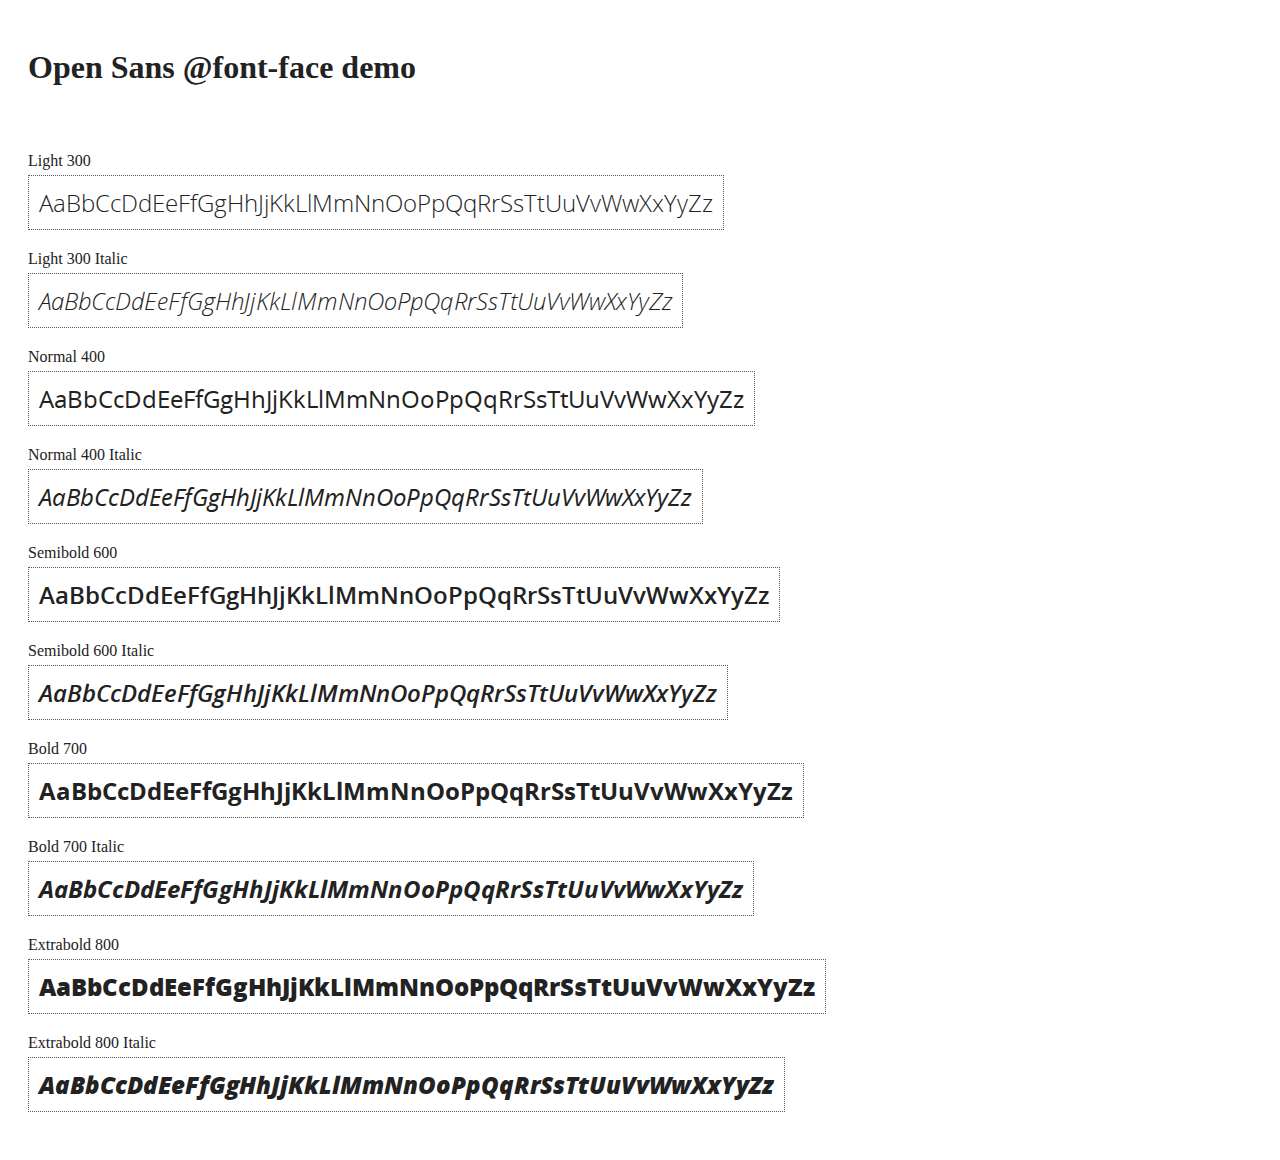
<file: js/angular-1.2.20/docs/components/open-sans-fontface-1.0.4/index.html>
<!DOCTYPE html>
<html>
	<head>
		<title>Open Sans @font-face demo</title>
		<meta charset="UTF-8" />
		<link rel="stylesheet" href="open-sans.css" type="text/css" />
		<style>
		body {
			padding: 20px;
			color: #222;
			background: #fff;
		}

		span { display: block; }

		.font-demo {
			display: inline-block;
			margin: 5px 0 20px;
			padding: 10px;
			border: 1px dotted #555;
			font-family: 'Open Sans';
			font-size: 24px;
		}
		</style>
	</head>
	<body>
		<h1>Open Sans @font-face demo</h1>
		<div style="margin-bottom:20px">
			<iframe src="http://ghbtns.com/github-btn.html?user=FontFaceKit&amp;repo=open-sans&amp;type=watch&amp;count=true"
					style="width:110px;height:20px;border:0"></iframe>
			<iframe src="http://ghbtns.com/github-btn.html?user=FontFaceKit&amp;repo=open-sans&amp;type=fork&amp;count=true"
					style="width:95px;height:20px;border:0"></iframe>
		</div>

		<span>Light 300</span>
		<div class="font-demo" style="font-weight:300">
			AaBbCcDdEeFfGgHhJjKkLlMmNnOoPpQqRrSsTtUuVvWwXxYyZz
		</div>

		<span>Light 300 Italic</span>
		<div class="font-demo" style="font-weight:300;font-style:italic">
			AaBbCcDdEeFfGgHhJjKkLlMmNnOoPpQqRrSsTtUuVvWwXxYyZz
		</div>

		<span>Normal 400</span>
		<div class="font-demo">
			AaBbCcDdEeFfGgHhJjKkLlMmNnOoPpQqRrSsTtUuVvWwXxYyZz
		</div>

		<span>Normal 400 Italic</span>
		<div class="font-demo" style="font-style:italic">
			AaBbCcDdEeFfGgHhJjKkLlMmNnOoPpQqRrSsTtUuVvWwXxYyZz
		</div>

		<span>Semibold 600</span>
		<div class="font-demo" style="font-weight:600">
			AaBbCcDdEeFfGgHhJjKkLlMmNnOoPpQqRrSsTtUuVvWwXxYyZz
		</div>

		<span>Semibold 600 Italic</span>
		<div class="font-demo" style="font-weight:600;font-style:italic">
			AaBbCcDdEeFfGgHhJjKkLlMmNnOoPpQqRrSsTtUuVvWwXxYyZz
		</div>

		<span>Bold 700</span>
		<div class="font-demo" style="font-weight:700">
			AaBbCcDdEeFfGgHhJjKkLlMmNnOoPpQqRrSsTtUuVvWwXxYyZz
		</div>

		<span>Bold 700 Italic</span>
		<div class="font-demo" style="font-weight:700;font-style:italic">
			AaBbCcDdEeFfGgHhJjKkLlMmNnOoPpQqRrSsTtUuVvWwXxYyZz
		</div>

		<span>Extrabold 800</span>
		<div class="font-demo" style="font-weight:800">
			AaBbCcDdEeFfGgHhJjKkLlMmNnOoPpQqRrSsTtUuVvWwXxYyZz
		</div>

		<span>Extrabold 800 Italic</span>
		<div class="font-demo" style="font-weight:800;font-style:italic">
			AaBbCcDdEeFfGgHhJjKkLlMmNnOoPpQqRrSsTtUuVvWwXxYyZz
		</div>
	</body>
</html>
</file>
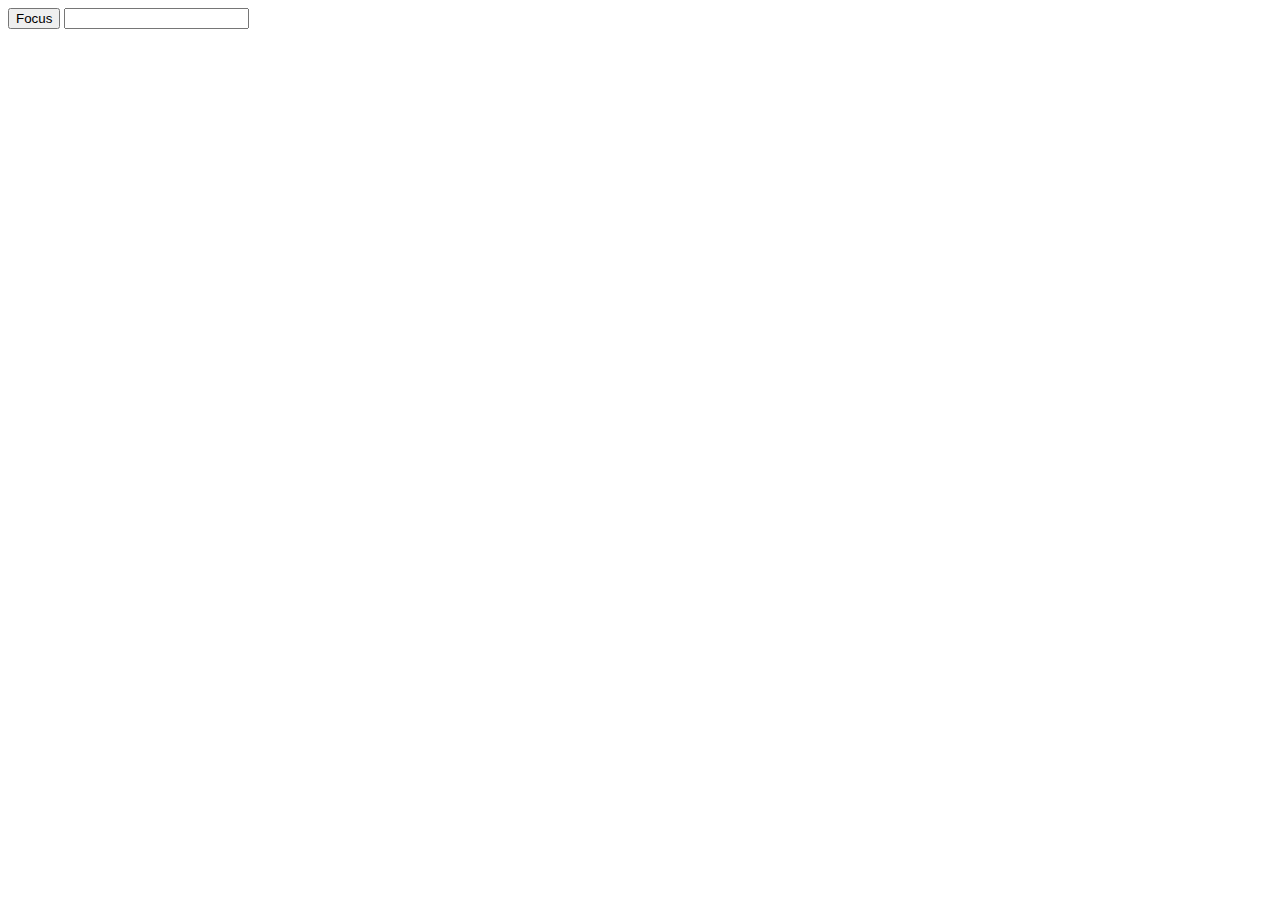
<file: js/angular-1.2.20/docs/examples/example-error-$rootScope-inprog/index.html>
<!doctype html>
<html lang="en">
<head>
  <meta charset="UTF-8">
  <title>Example - example-error-$rootScope-inprog</title>
  

  <script src="../../../angular.min.js"></script>
  <script src="app.js"></script>
  

  
</head>
<body ng-app="app">
    <button ng-click="focusInput = true">Focus</button>
  <input ng-focus="count = count + 1" set-focus-if="focusInput" />
</body>
</html>
</file>
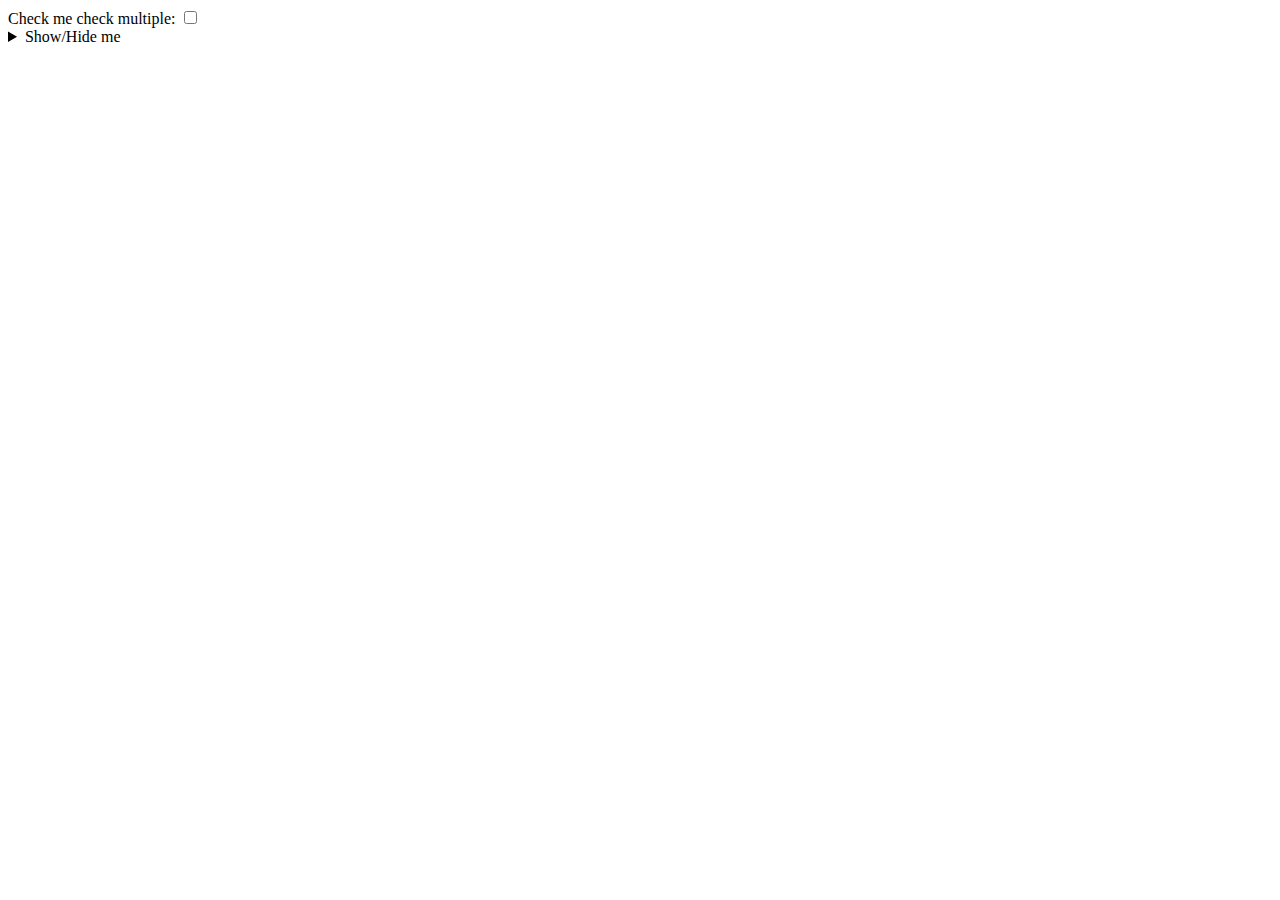
<file: js/angular-1.2.20/docs/examples/example-example10/index.html>
<!doctype html>
<html lang="en">
<head>
  <meta charset="UTF-8">
  <title>Example - example-example10</title>
  

  <script src="../../../angular.min.js"></script>
  

  
</head>
<body ng-app="">
    Check me check multiple: <input type="checkbox" ng-model="open"><br/>
  <details id="details" ng-open="open">
     <summary>Show/Hide me</summary>
  </details>
</body>
</html>
</file>
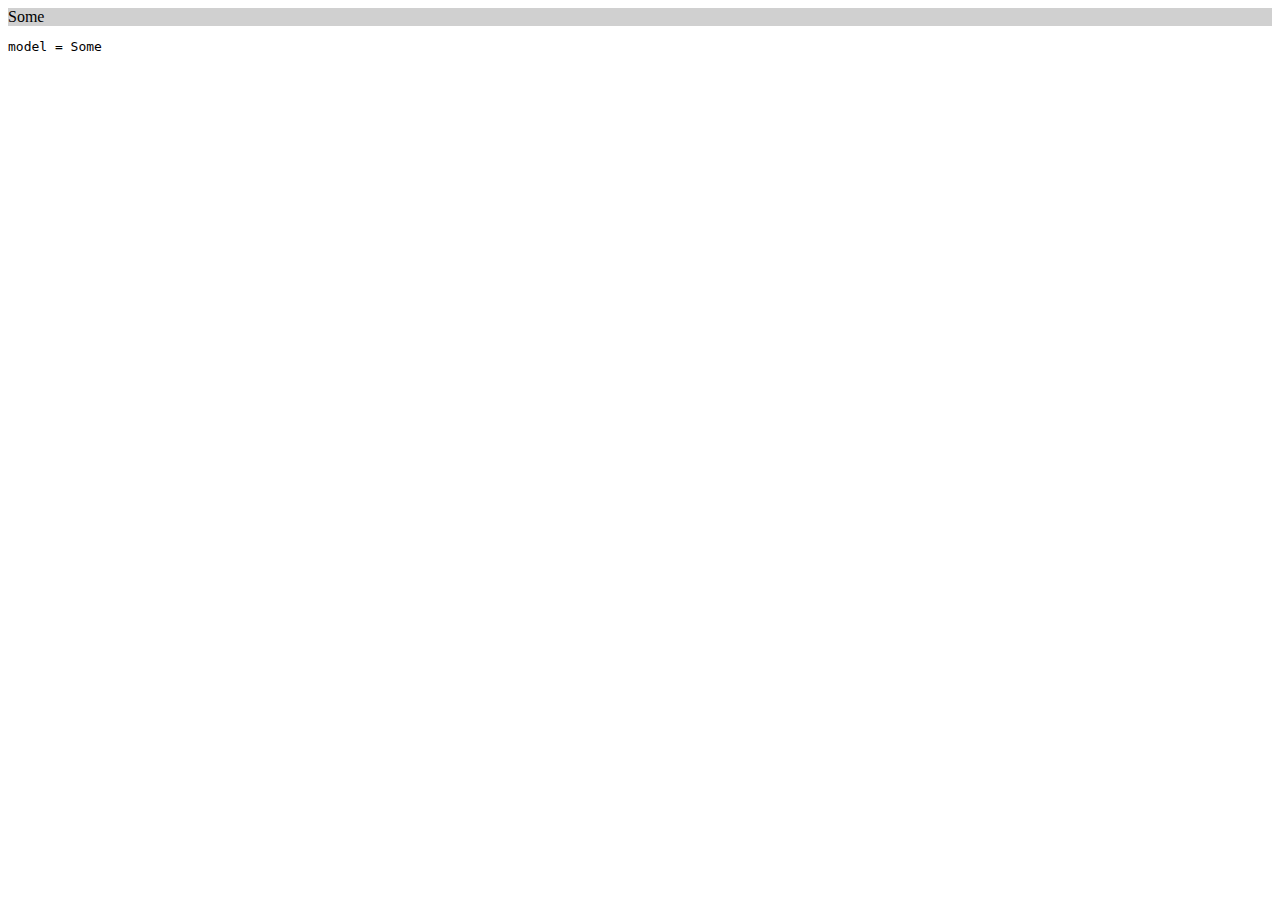
<file: js/angular-1.2.20/docs/examples/example-example100/index.html>
<!doctype html>
<html lang="en">
<head>
  <meta charset="UTF-8">
  <title>Example - example-example100</title>
  

  <script src="../../../angular.min.js"></script>
  <script src="script.js"></script>
  

  
</head>
<body ng-app="form-example2">
    <div contentEditable="true" ng-model="content" title="Click to edit">Some</div>
  <pre>model = {{content}}</pre>

  <style type="text/css">
    div[contentEditable] {
      cursor: pointer;
      background-color: #D0D0D0;
    }
  </style>
</body>
</html>
</file>
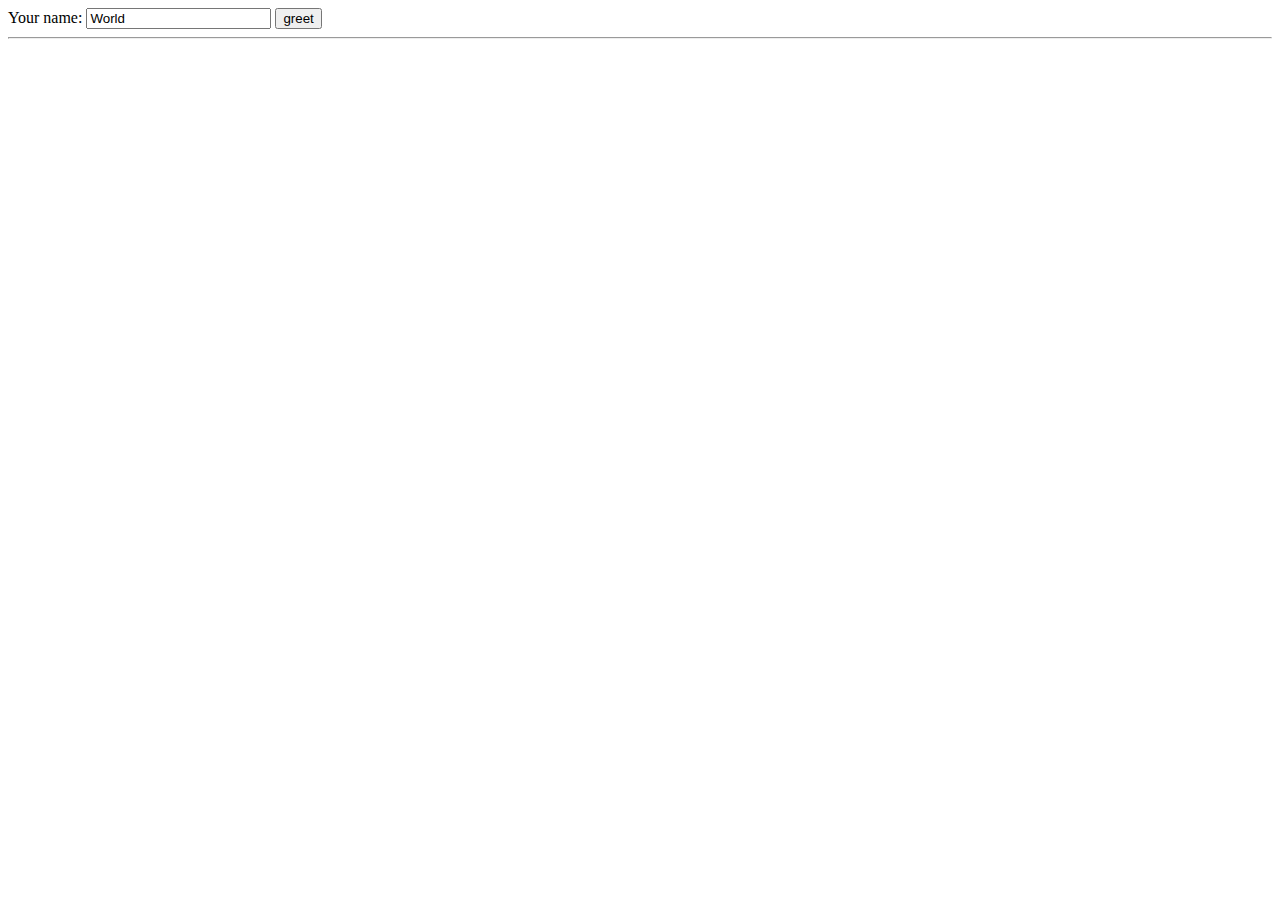
<file: js/angular-1.2.20/docs/examples/example-example103/index.html>
<!doctype html>
<html lang="en">
<head>
  <meta charset="UTF-8">
  <title>Example - example-example103</title>
  

  <script src="../../../angular.min.js"></script>
  <script src="script.js"></script>
  

  
</head>
<body ng-app="scopeExample">
    <div ng-controller="MyController">
    Your name:
      <input type="text" ng-model="username">
      <button ng-click='sayHello()'>greet</button>
    <hr>
    {{greeting}}
  </div>
</body>
</html>
</file>
<file: js/angular-1.2.20/docs/components/open-sans-fontface-1.0.4/open-sans.css>
/* Open Sans @font-face kit */

/* BEGIN Light */
@font-face {
  font-family: 'Open Sans';
  src: url('fonts/Light/OpenSans-Light.eot');
  src: url('fonts/Light/OpenSans-Light.eot?#iefix') format('embedded-opentype'),
       url('fonts/Light/OpenSans-Light.woff') format('woff'),
       url('fonts/Light/OpenSans-Light.ttf') format('truetype'),
       url('fonts/Light/OpenSans-Light.svg#OpenSansLight') format('svg');
  font-weight: 300;
  font-style: normal;
}
/* END Light */

/* BEGIN Light Italic */
@font-face {
  font-family: 'Open Sans';
  src: url('fonts/LightItalic/OpenSans-LightItalic.eot');
  src: url('fonts/LightItalic/OpenSans-LightItalic.eot?#iefix') format('embedded-opentype'),
       url('fonts/LightItalic/OpenSans-LightItalic.woff') format('woff'),
       url('fonts/LightItalic/OpenSans-LightItalic.ttf') format('truetype'),
       url('fonts/LightItalic/OpenSans-LightItalic.svg#OpenSansLightItalic') format('svg');
  font-weight: 300;
  font-style: italic;
}
/* END Light Italic */

/* BEGIN Regular */
@font-face {
  font-family: 'Open Sans';
  src: url('fonts/Regular/OpenSans-Regular.eot');
  src: url('fonts/Regular/OpenSans-Regular.eot?#iefix') format('embedded-opentype'),
       url('fonts/Regular/OpenSans-Regular.woff') format('woff'),
       url('fonts/Regular/OpenSans-Regular.ttf') format('truetype'),
       url('fonts/Regular/OpenSans-Regular.svg#OpenSansRegular') format('svg');
  font-weight: normal;
  font-style: normal;
}
/* END Regular */

/* BEGIN Italic */
@font-face {
  font-family: 'Open Sans';
  src: url('fonts/Italic/OpenSans-Italic.eot');
  src: url('fonts/Italic/OpenSans-Italic.eot?#iefix') format('embedded-opentype'),
       url('fonts/Italic/OpenSans-Italic.woff') format('woff'),
       url('fonts/Italic/OpenSans-Italic.ttf') format('truetype'),
       url('fonts/Italic/OpenSans-Italic.svg#OpenSansItalic') format('svg');
  font-weight: normal;
  font-style: italic;
}
/* END Italic */

/* BEGIN Semibold */
@font-face {
  font-family: 'Open Sans';
  src: url('fonts/Semibold/OpenSans-Semibold.eot');
  src: url('fonts/Semibold/OpenSans-Semibold.eot?#iefix') format('embedded-opentype'),
       url('fonts/Semibold/OpenSans-Semibold.woff') format('woff'),
       url('fonts/Semibold/OpenSans-Semibold.ttf') format('truetype'),
       url('fonts/Semibold/OpenSans-Semibold.svg#OpenSansSemibold') format('svg');
  font-weight: 600;
  font-style: normal;
}
/* END Semibold */

/* BEGIN Semibold Italic */
@font-face {
  font-family: 'Open Sans';
  src: url('fonts/SemiboldItalic/OpenSans-SemiboldItalic.eot');
  src: url('fonts/SemiboldItalic/OpenSans-SemiboldItalic.eot?#iefix') format('embedded-opentype'),
       url('fonts/SemiboldItalic/OpenSans-SemiboldItalic.woff') format('woff'),
       url('fonts/SemiboldItalic/OpenSans-SemiboldItalic.ttf') format('truetype'),
       url('fonts/SemiboldItalic/OpenSans-SemiboldItalic.svg#OpenSansSemiboldItalic') format('svg');
  font-weight: 600;
  font-style: italic;
}
/* END Semibold Italic */

/* BEGIN Bold */
@font-face {
  font-family: 'Open Sans';
  src: url('fonts/Bold/OpenSans-Bold.eot');
  src: url('fonts/Bold/OpenSans-Bold.eot?#iefix') format('embedded-opentype'),
       url('fonts/Bold/OpenSans-Bold.woff') format('woff'),
       url('fonts/Bold/OpenSans-Bold.ttf') format('truetype'),
       url('fonts/Bold/OpenSans-Bold.svg#OpenSansBold') format('svg');
  font-weight: bold;
  font-style: normal;
}
/* END Bold */

/* BEGIN Bold Italic */
@font-face {
  font-family: 'Open Sans';
  src: url('fonts/BoldItalic/OpenSans-BoldItalic.eot');
  src: url('fonts/BoldItalic/OpenSans-BoldItalic.eot?#iefix') format('embedded-opentype'),
       url('fonts/BoldItalic/OpenSans-BoldItalic.woff') format('woff'),
       url('fonts/BoldItalic/OpenSans-BoldItalic.ttf') format('truetype'),
       url('fonts/BoldItalic/OpenSans-BoldItalic.svg#OpenSansBoldItalic') format('svg');
  font-weight: bold;
  font-style: italic;
}
/* END Bold Italic */

/* BEGIN Extrabold */
@font-face {
  font-family: 'Open Sans';
  src: url('fonts/ExtraBold/OpenSans-ExtraBold.eot');
  src: url('fonts/ExtraBold/OpenSans-ExtraBold.eot?#iefix') format('embedded-opentype'),
       url('fonts/ExtraBold/OpenSans-ExtraBold.woff') format('woff'),
       url('fonts/ExtraBold/OpenSans-ExtraBold.ttf') format('truetype'),
       url('fonts/ExtraBold/OpenSans-ExtraBold.svg#OpenSansExtrabold') format('svg');
  font-weight: 800;
  font-style: normal;
}
/* END Extrabold */

/* BEGIN Extrabold Italic */
@font-face {
  font-family: 'Open Sans';
  src: url('fonts/ExtraBoldItalic/OpenSans-ExtraBoldItalic.eot');
  src: url('fonts/ExtraBoldItalic/OpenSans-ExtraBoldItalic.eot?#iefix') format('embedded-opentype'),
       url('fonts/ExtraBoldItalic/OpenSans-ExtraBoldItalic.woff') format('woff'),
       url('fonts/ExtraBoldItalic/OpenSans-ExtraBoldItalic.ttf') format('truetype'),
       url('fonts/ExtraBoldItalic/OpenSans-ExtraBoldItalic.svg#OpenSansExtraboldItalic') format('svg');
  font-weight: 800;
  font-style: italic;
}
/* END Extrabold Italic */
</file>
